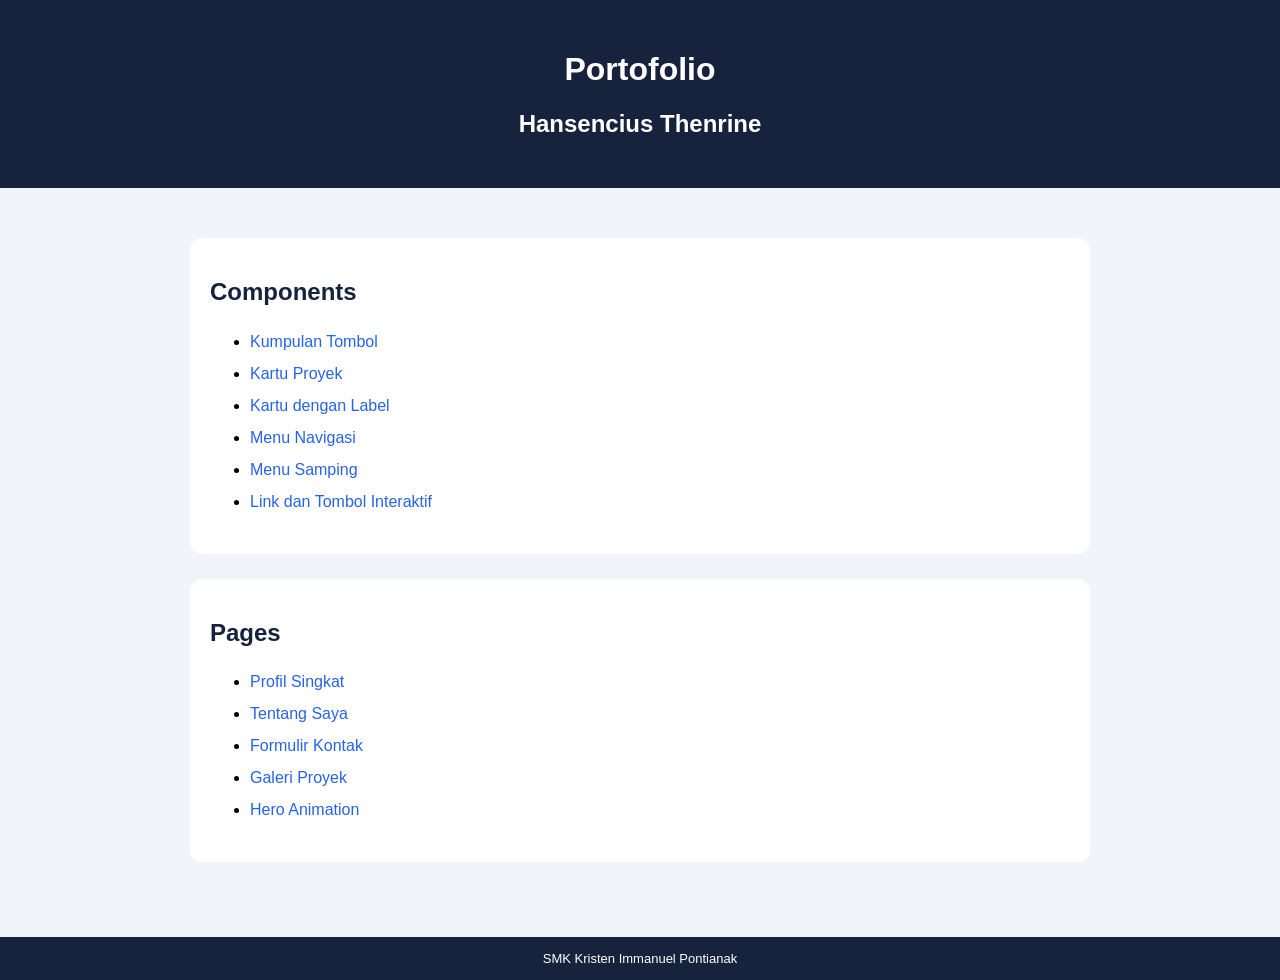
<file: index.html>
<!DOCTYPE html>
<html lang="id">
<head>
    <meta charset="UTF-8">
    <meta name="viewport" content="width=device-width, initial-scale=1.0">

    <title>Portofolio Hansencius</title>

    <link rel="stylesheet" href="styles/index.css">
</head>

<body>

    <!-- Header -->
    <header>
        <h1>Portofolio</h1>
        <h2>Hansencius Thenrine</h2>
    </header>

    <main>

     
        <section id="components">

            <h2>Components</h2>

            <ul>
                <li>
                    <a href="components/button-set.html">
                        Kumpulan Tombol
                    </a>
                </li>

                <li>
                    <a href="components/card.html">
                        Kartu Proyek
                    </a>
                </li>

                <li>
                    <a href="components/card-badge.html">
                        Kartu dengan Label
                    </a>
                </li>

                <li>
                    <a href="components/navbar.html">
                        Menu Navigasi
                    </a>
                </li>

                <li>
                    <a href="components/sidebar.html">
                        Menu Samping
                    </a>
                </li>

                <li>
                    <a href="components/interactive.html">
                        Link dan Tombol Interaktif
                    </a>
                </li>
            </ul>

        </section>

        
        <section id="pages">

            <h2>Pages</h2>

            <ul>
                <li>
                    <a href="pages/profile.html">
                        Profil Singkat
                    </a>
                </li>

                <li>
                    <a href="pages/about.html">
                        Tentang Saya
                    </a>
                </li>

                <li>
                    <a href="pages/contact.html">
                        Formulir Kontak
                    </a>
                </li>

                <li>
                    <a href="pages/gallery.html">
                        Galeri Proyek
                    </a>
                </li>

                <li>
                    <a href="pages/hero.html">
                        Hero Animation
                    </a>
                </li>
            </ul>

        </section>

    </main>

    
    <footer>
        <p>SMK Kristen Immanuel Pontianak</p>
    </footer>

</body>
</html>
</file>
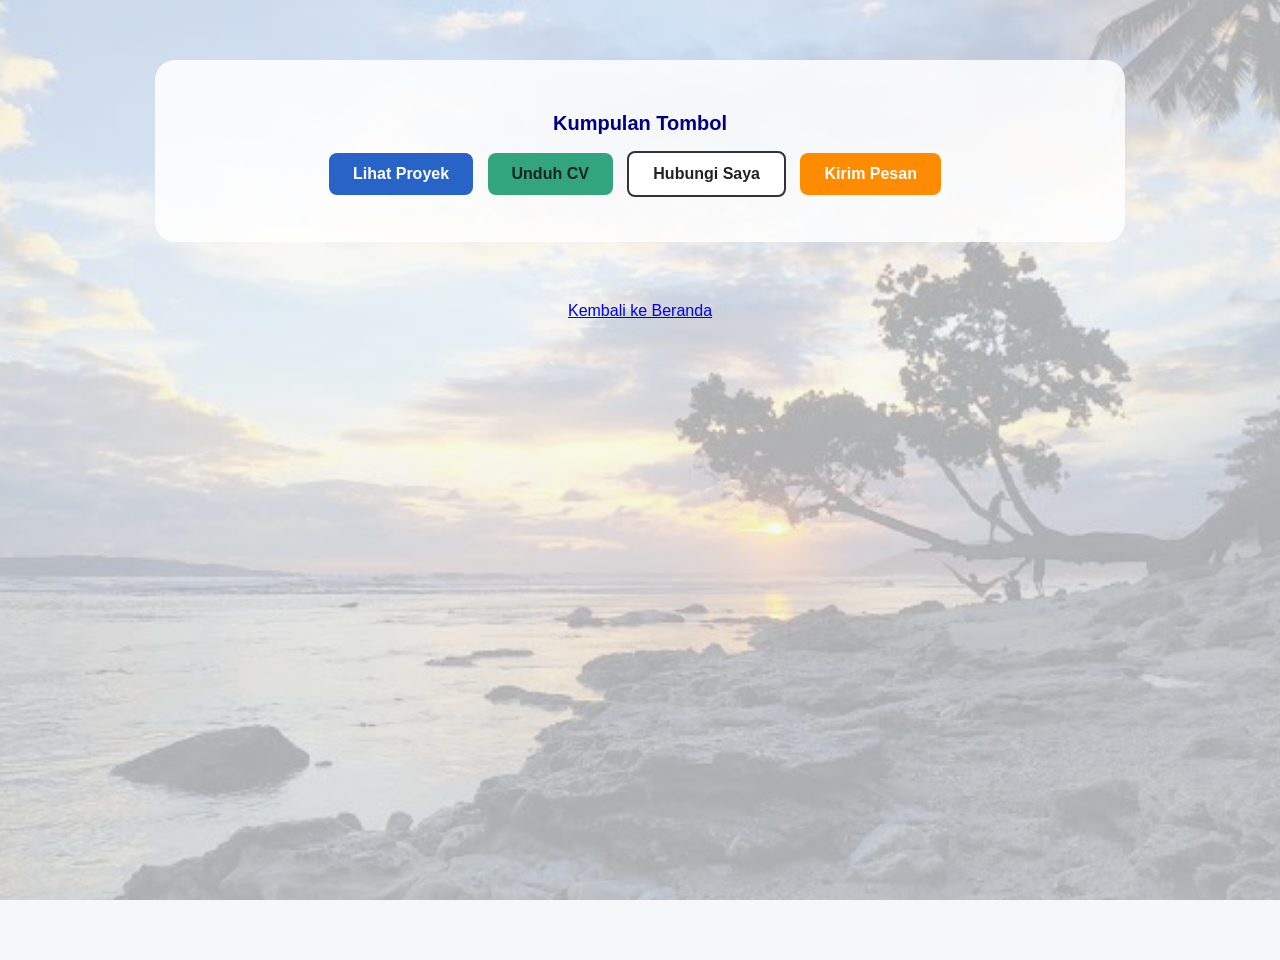
<file: components/button-set.html>
<!DOCTYPE html>
<html lang="id">
<head>
    <meta charset="UTF-8">
    <meta name="viewport" content="width=device-width, initial-scale=1.0">

    <title>Kumpulan Tombol</title>

    <style>
        /* 1. Pengaturan seluruh halaman */
body {
    background-color: #f5f7fb;
    font-family: Arial, sans-serif;
}

/* 2. Judul */
h2 {
    color: navy;
    font-size: 20px;
}

/* 3. Pengaturan semua tombol */
.btn {
    display: inline-block;
    padding: 12px 24px;
    border-radius: 8px;
    font-weight: bold;
    text-decoration: none;
}

/* 4. Jarak antar tombol */
.button-group .btn {
    margin-right: 10px;
    margin-bottom: 10px;
}

/* 5. Tombol pertama */
.btn-primary {
    background-color: rgb(40, 100, 200);
    color: white;
}

/* 6. Tombol kedua */
.btn-secondary {
    background-color: rgba(40, 160, 120, 0.95);
}

/* 7. Tombol ketiga */
.btn-outline {
    background-color: white;
    border: 2px solid #333333;
}

/* 8. Warna tulisan tombol kedua dan ketiga */
.btn-secondary,
.btn-outline {
    color: #222222;
}

/* 9. Tombol keempat */
.btn-send {
    background-color: darkorange;
    color: white;
}

/* 10. Efek ketika tombol pertama disentuh */
.btn-primary:hover {
    background-color: navy;
}

/* 11. Efek tombol kedua */
.btn-secondary:hover {
    background-color: #16845d;
}

/* 12. Efek tombol ketiga */
.btn-outline:hover {
    background-color: rgb(220, 230, 245);
}

/* 13. Efek tombol keempat */
.btn-send:hover {
    background-color: rgba(180, 75, 20, 1);
}
    
body {
    background-color: #f5f7fb;
    font-family: Arial, sans-serif;
}    
    
body {
    margin: 0;
    background-color: #f5f7fb;

    background-image:
        linear-gradient(
            rgba(245, 247, 251, 0.70),
            rgba(245, 247, 251, 0.70)
        ),
        url("../assets/images/Backgrod.jpg");

    background-size: cover;
    background-position: center;
    background-attachment: fixed;

    font-family: Arial, sans-serif;
    min-height: 100vh;
}

main {
    max-width: 900px;
    margin: 60px auto;
    padding: 35px;
    text-align: center;

    background-color: rgba(255, 255, 255, 0.85);
    border-radius: 20px;
}

h2 {
    color: navy;
    font-size: 20px;
    text-align: center;
}

footer {
    text-align: center;
    margin-top: 20px;
}
    </style>
</head>

<body>

    <main>
        <h2>Kumpulan Tombol</h2>

        <div class="button-group">


            <a href="../pages/gallery.html"
               class="btn btn-primary">
                Lihat Proyek
            </a>

            <a href="#"
               class="btn btn-secondary">
                Unduh CV
            </a>

            <a href="../pages/contact.html"
               class="btn btn-outline">
                Hubungi Saya
            </a>

            <a href="../pages/contact.html"
               class="btn btn-send">
                Kirim Pesan
            </a>

        </div>
    </main>

    <footer>
        <a href="../index.html">Kembali ke Beranda</a>
    </footer>

</body>
</html>
</file>
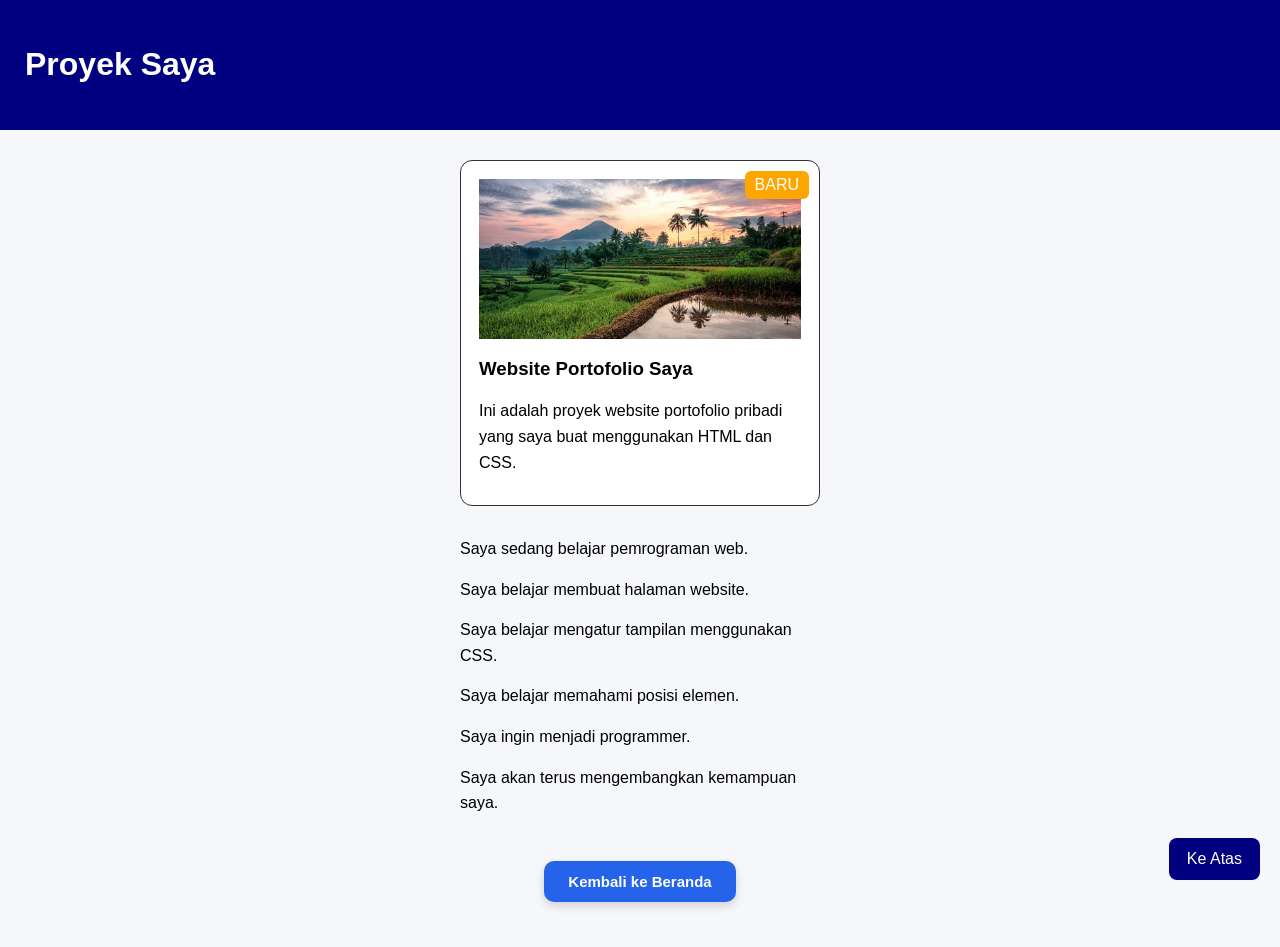
<file: components/card-badge.html>
<!DOCTYPE html>
<html lang="id">
<head>
    <meta charset="UTF-8">
    <meta name="viewport" content="width=device-width, initial-scale=1.0">

    <title>Kartu dengan Label</title>

    <style>
    
body {
    margin: 0;
    font-family: Arial, sans-serif;
    background-color: #f5f7fb;
}


#top {
    padding: 25px;
    background-color: navy;
    color: white;
}


.card {
    position: relative;
    width: 360px;
    margin: 30px auto;
    padding: 18px;
    border: 1px solid #333333;
    box-sizing: border-box;
    background-color: white;
    border-radius: 12px;
}


.card img {
    width: 100%;
    height: 160px;
    display: block;
    object-fit: cover;
}


.card .badge {
    position: absolute;
    top: 10px;
    right: 10px;
    background-color: orange;
    color: white;
    padding: 5px 10px;
    border-radius: 6px;
}


main p {
    width: 360px;
    margin: 15px auto;
    line-height: 1.6;
}


.card p {
    width: auto;
    margin: 12px 0;
}


.back-to-top {
    position: fixed;
    right: 20px;
    bottom: 20px;
    z-index: 1000;

    padding: 12px 18px;
    background-color: navy;
    color: white;

    text-decoration: none;
    border-radius: 8px;
}


.back-to-top:hover {
    background-color: orange;
}


footer {
    text-align: center;
    margin: 30px auto;
    padding: 15px;
}

footer a {
    display: inline-block;
    padding: 12px 24px;

    background-color: #2563eb;
    color: white;

    text-decoration: none;
    font-weight: bold;
    font-size: 15px;

    border-radius: 10px;
    box-shadow: 0 4px 10px rgba(0, 0, 0, 0.15);

    transition: background-color 0.3s ease;
}

footer a:hover {
    background-color: navy;
}

    </style>
</head>

<body>

    <header id="top">
        <h1>Proyek Saya</h1>
    </header>

    <main>

        <div class="card">

            <img src="../assets/images/Background.jpg"
                 alt="Foto proyek Hansen">

            <span class="badge">BARU</span>

            <h3>Website Portofolio Saya</h3>

            <p>
                Ini adalah proyek website portofolio pribadi
                yang saya buat menggunakan HTML dan CSS.
            </p>

        </div>

        <!-- Enam paragraf agar halaman bisa digulir -->

        <p>Saya sedang belajar pemrograman web.</p>

        <p>Saya belajar membuat halaman website.</p>

        <p>Saya belajar mengatur tampilan menggunakan CSS.</p>

        <p>Saya belajar memahami posisi elemen.</p>

        <p>Saya ingin menjadi programmer.</p>

        <p>Saya akan terus mengembangkan kemampuan saya.</p>

    </main>

    <footer>
        <a href="../index.html">Kembali ke Beranda</a>
    </footer>

    <!-- Tombol Ke Atas -->
    <a href="#top" class="back-to-top">Ke Atas</a>

</body>
</html>
</file>
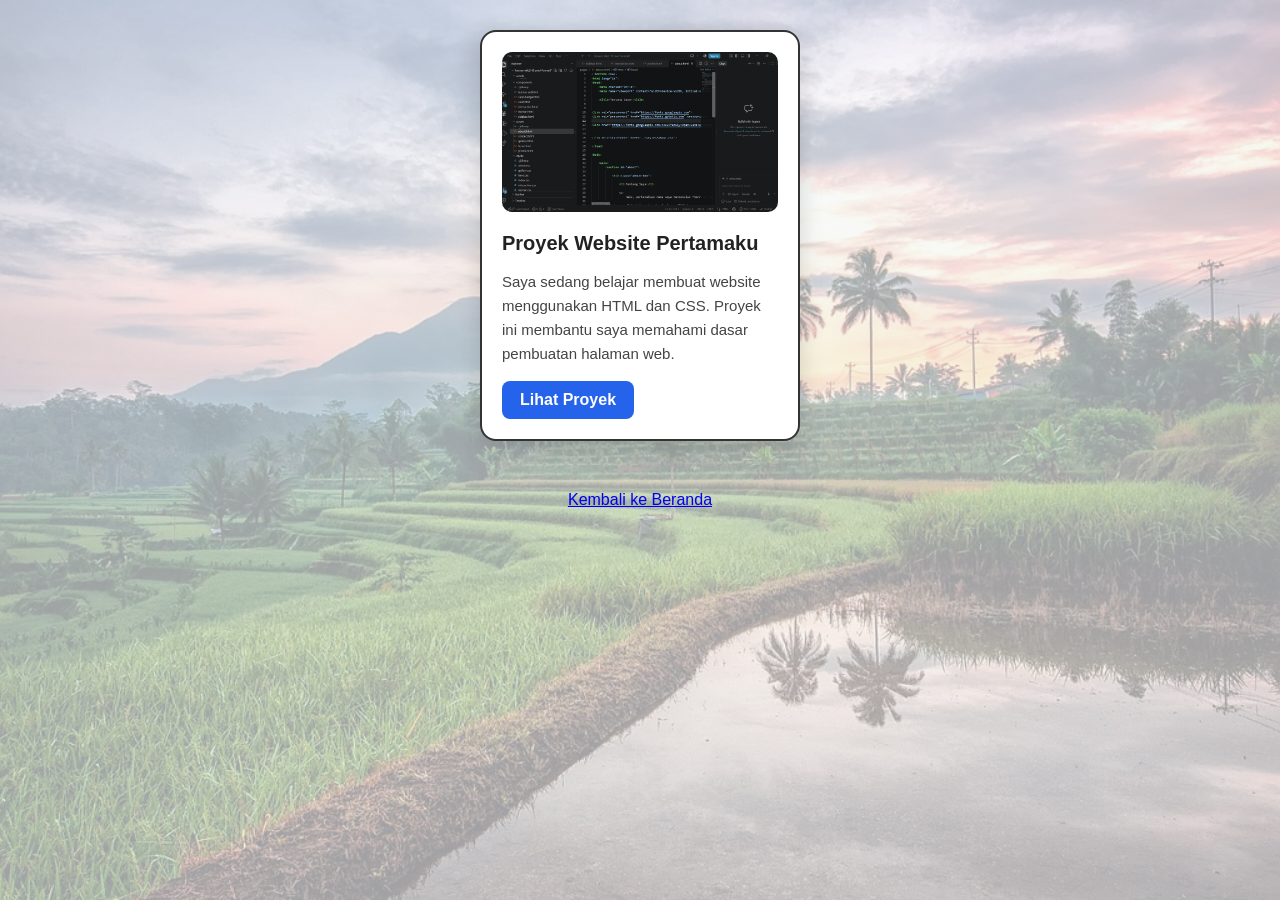
<file: components/card.html>
<!DOCTYPE html>
<html lang="id">
<head>
    <meta charset="UTF-8">
    <meta name="viewport" content="width=device-width, initial-scale=1.0">

    <title>Kartu Proyek</title>

    <style>
/* Hitungan lebar tanpa box-sizing:
   320 + 40 + 4 = 364px */

/* 1. Universal Selector */
* {
    box-sizing: border-box;
}


body {
    margin: 0;
    background-color: #f5f7fb;

    background-image:
        linear-gradient(
            rgba(245, 247, 251, 0.65),
            rgba(245, 247, 251, 0.65)
        ),
        url("../assets/images/Background.jpg");

    background-size: cover;
    background-position: center;
    background-attachment: fixed;

    font-family: Arial, sans-serif;
}


.card {
    width: 320px;
    padding: 20px;
    border: 2px solid #333333;
    margin: 30px auto;

    background-color: white;
    border-radius: 16px;

    box-shadow: 0 8px 25px rgba(0, 0, 0, 0.15);
}


.card img {
    width: 100%;
    height: 160px;
    display: block;
    object-fit: cover;

    border-radius: 10px;
}


.card h3 {
    color: #222222;
    margin-bottom: 8px;
    font-size: 20px;
}


.card p {
    font-size: 15px;
    line-height: 1.6;
    color: #444444;
}


.card a {
    display: inline-block;
    padding: 10px 18px;

    color: white;
    background-color: #2563eb;

    text-decoration: none;
    border-radius: 8px;
    font-weight: bold;
}


.card a:hover {
    background-color: navy;
}

/* Footer */
footer {
    text-align: center;
    padding: 20px;
}
    </style>
</head>

<body>

    <main>

        <div class="card">

            <img src="../assets/images/Proyek 1.png"
                 alt="Gambar proyek Hansen">

            <h3>Proyek Website Pertamaku</h3>

            <p>
                Saya sedang belajar membuat website menggunakan HTML
                dan CSS. Proyek ini membantu saya memahami dasar
                pembuatan halaman web.
            </p>

            <a href="#">Lihat Proyek</a>

        </div>

    </main>

    <footer>
        <a href="../index.html">Kembali ke Beranda</a>
    </footer>

</body>
</html>
</file>
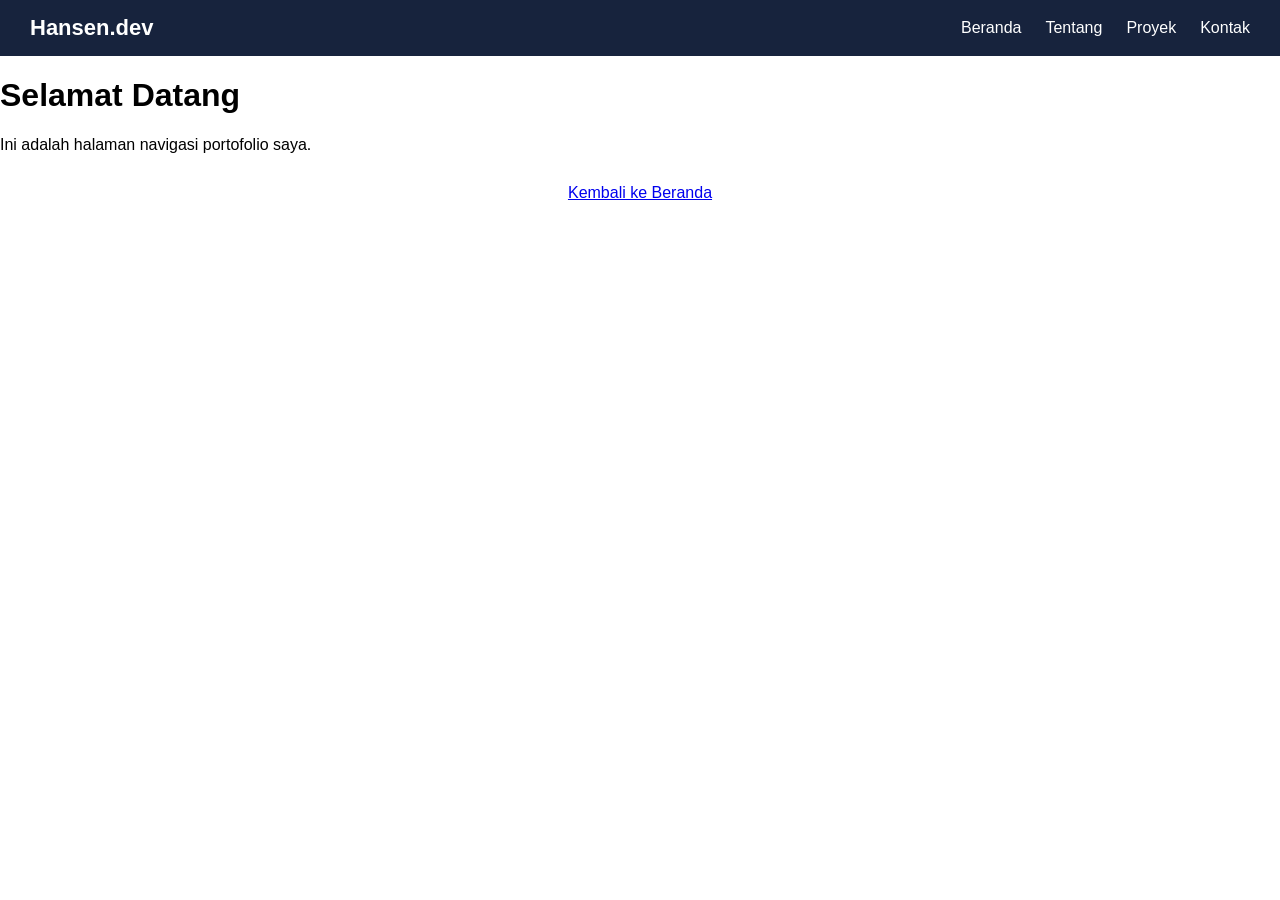
<file: components/navbar.html>
<!DOCTYPE html>
<html lang="id">
<head>
    <meta charset="UTF-8">
    <meta name="viewport" content="width=device-width, initial-scale=1.0">
    <title>Navbar Hansen</title>

    <link rel="stylesheet" href="../styles/navbar.css">
</head>

<body>

    <header id="main-header">

        <nav class="navbar">

            <div class="logo">Hansen.dev</div>

            <ul class="nav-menu">

                <li>
                    <a href="../index.html">Beranda</a>
                </li>

                <li>
                    <a href="../pages/about.html">Tentang</a>
                </li>

                <li>
                    <a href="../pages/gallery.html">Proyek</a>
                </li>

                <li>
                    <a href="../pages/contact.html">Kontak</a>
                </li>

            </ul>

        </nav>

    </header>

    <main>
        <h1>Selamat Datang</h1>
        <p>Ini adalah halaman navigasi portofolio saya.</p>
    </main>

    <footer>
        <a href="../index.html">Kembali ke Beranda</a>
    </footer>

</body>
</html>
</file>
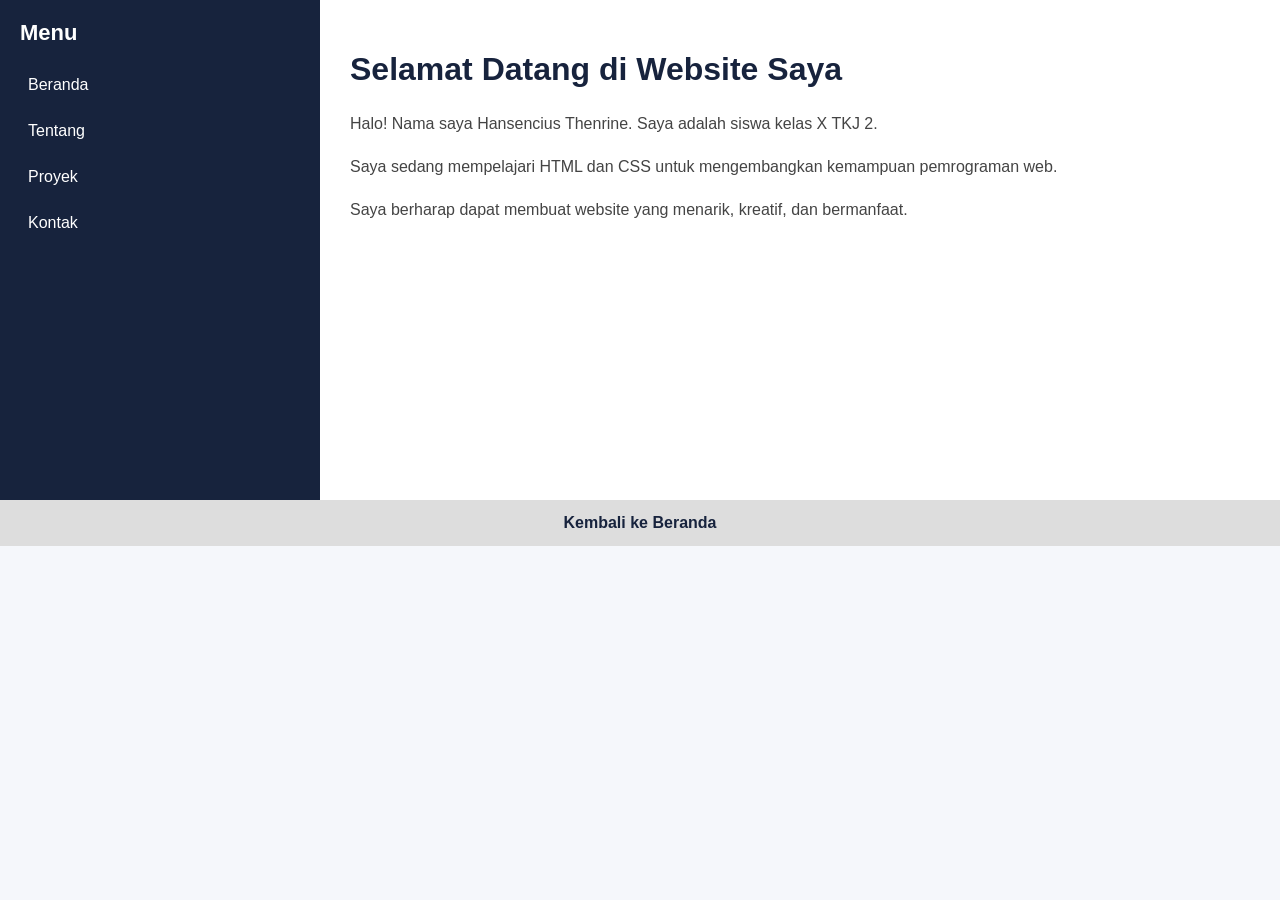
<file: components/sidebar.html>
<!DOCTYPE html>
<html lang="id">
<head>
    <meta charset="UTF-8">
    <meta name="viewport" content="width=device-width, initial-scale=1.0">

    <title>Sidebar Hansen</title>

    <style>
        
        * {
            box-sizing: border-box;
        }

        
        body {
            margin: 0;
            font-family: Arial, sans-serif;
            background-color: #f5f7fb;
        }

        
        .layout {
            display: flex;
            min-height: 500px;
        }

        
        #sidebar {
            width: 25%;
            background-color: #17233d;
            color: white;
            padding: 20px;
        }

        #sidebar h3 {
            font-size: 22px;
            margin-top: 0;
        }

        
        #sidebar nav {
            display: flex;
            flex-direction: column;
            gap: 12px;
        }

        
        #sidebar a {
            color: white;
            text-decoration: none;
            padding: 8px;
            border-radius: 6px;
            transition: background-color 0.3s ease;
        }

        
        #sidebar a:hover {
            background-color: #2563eb;
        }

       
        .main-content {
            width: 75%;
            padding: 30px;
            background-color: white;
        }

        
        .main-content h1 {
            color: #17233d;
        }

        .main-content p {
            color: #444444;
            line-height: 1.7;
        }

        
        footer {
            text-align: center;
            padding: 14px;
            background-color: #dddddd;
        }

        footer a {
            color: #17233d;
            text-decoration: none;
            font-weight: bold;
        }
    </style>
</head>

<body>

    <div class="layout">

       
        <aside id="sidebar">

            <h3>Menu</h3>

            <nav>
                <a href="../index.html">Beranda</a>
                <a href="../pages/about.html">Tentang</a>
                <a href="../pages/gallery.html">Proyek</a>
                <a href="../pages/contact.html">Kontak</a>
            </nav>

        </aside>

        
        <main class="main-content">

            <h1>Selamat Datang di Website Saya</h1>

            <p>
                Halo! Nama saya Hansencius Thenrine.
                Saya adalah siswa kelas X TKJ 2.
            </p>

            <p>
                Saya sedang mempelajari HTML dan CSS
                untuk mengembangkan kemampuan pemrograman web.
            </p>

            <p>
                Saya berharap dapat membuat website
                yang menarik, kreatif, dan bermanfaat.
            </p>

        </main>

    </div>

    
    <footer>
        <a href="../index.html">Kembali ke Beranda</a>
    </footer>

</body>
</html>
</file>
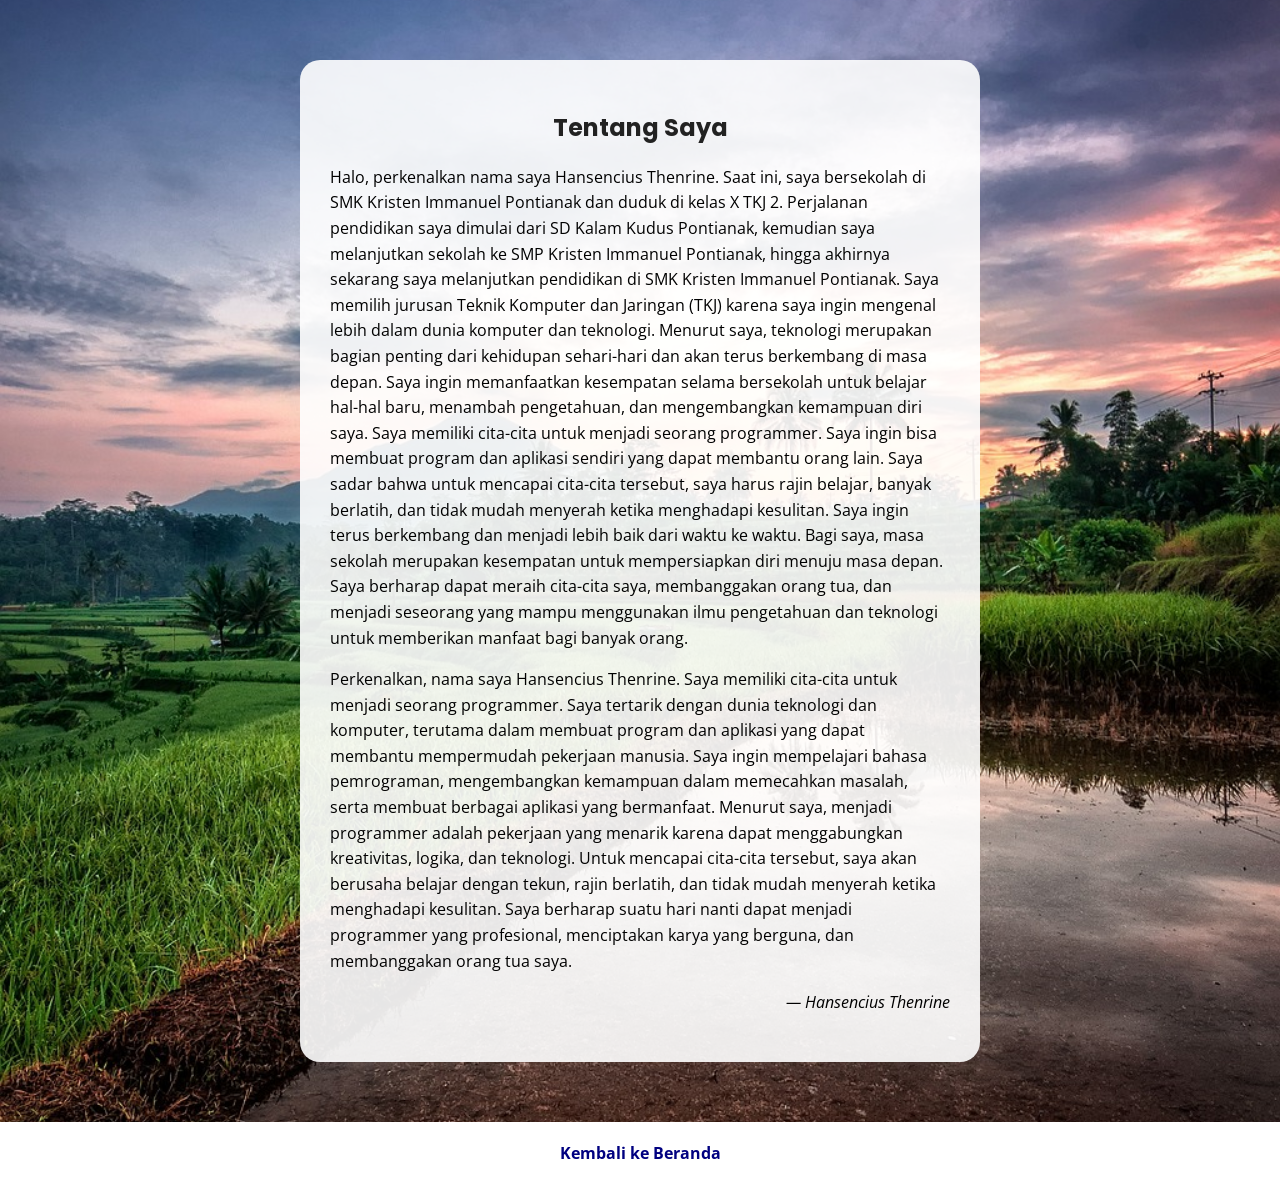
<file: pages/about.html>
<!DOCTYPE html>
<html lang="id">
<head>
    <meta charset="UTF-8">
    <meta name="viewport" content="width=device-width, initial-scale=1.0">

    <title>Tentang Saya</title>

    
<link rel="preconnect" href="https://fonts.googleapis.com">
<link rel="preconnect" href="https://fonts.gstatic.com" crossorigin>

<link href="https://fonts.googleapis.com/css2?family=Open+Sans:wght@400;600;700&family=Poppins:wght@600;700&display=swap" rel="stylesheet">


<link rel="stylesheet" href="../styles/about.css">

</head>

<body>

    <main>
        <section id="about">

            <div class="about-box">

                <h2>Tentang Saya</h2>

                <p>
                    Halo, perkenalkan nama saya Hansencius Thenrine. Saat ini, saya bersekolah di SMK Kristen Immanuel Pontianak dan duduk di kelas X TKJ 2. Perjalanan pendidikan saya dimulai dari SD Kalam Kudus Pontianak, kemudian saya melanjutkan sekolah ke SMP Kristen Immanuel Pontianak, hingga akhirnya sekarang saya melanjutkan pendidikan di SMK Kristen Immanuel Pontianak.

Saya memilih jurusan Teknik Komputer dan Jaringan (TKJ) karena saya ingin mengenal lebih dalam dunia komputer dan teknologi. Menurut saya, teknologi merupakan bagian penting dari kehidupan sehari-hari dan akan terus berkembang di masa depan. Saya ingin memanfaatkan kesempatan selama bersekolah untuk belajar hal-hal baru, menambah pengetahuan, dan mengembangkan kemampuan diri saya.

Saya memiliki cita-cita untuk menjadi seorang programmer. Saya ingin bisa membuat program dan aplikasi sendiri yang dapat membantu orang lain. Saya sadar bahwa untuk mencapai cita-cita tersebut, saya harus rajin belajar, banyak berlatih, dan tidak mudah menyerah ketika menghadapi kesulitan. Saya ingin terus berkembang dan menjadi lebih baik dari waktu ke waktu.

Bagi saya, masa sekolah merupakan kesempatan untuk mempersiapkan diri menuju masa depan. Saya berharap dapat meraih cita-cita saya, membanggakan orang tua, dan menjadi seseorang yang mampu menggunakan ilmu pengetahuan dan teknologi untuk memberikan manfaat bagi banyak orang.
                </p>

                <p>
                    Perkenalkan, nama saya Hansencius Thenrine. Saya memiliki cita-cita untuk menjadi seorang programmer. Saya tertarik dengan dunia teknologi dan komputer, terutama dalam membuat program dan aplikasi yang dapat membantu mempermudah pekerjaan manusia.

Saya ingin mempelajari bahasa pemrograman, mengembangkan kemampuan dalam memecahkan masalah, serta membuat berbagai aplikasi yang bermanfaat. Menurut saya, menjadi programmer adalah pekerjaan yang menarik karena dapat menggabungkan kreativitas, logika, dan teknologi.

Untuk mencapai cita-cita tersebut, saya akan berusaha belajar dengan tekun, rajin berlatih, dan tidak mudah menyerah ketika menghadapi kesulitan. Saya berharap suatu hari nanti dapat menjadi programmer yang profesional, menciptakan karya yang berguna, dan membanggakan orang tua saya.
                </p>

                <p class="closing">
                    — Hansencius Thenrine
                </p>

            </div>

        </section>
    </main>

    <footer>
        <a href="../index.html">Kembali ke Beranda</a>
    </footer>

</body>
</html>
</file>
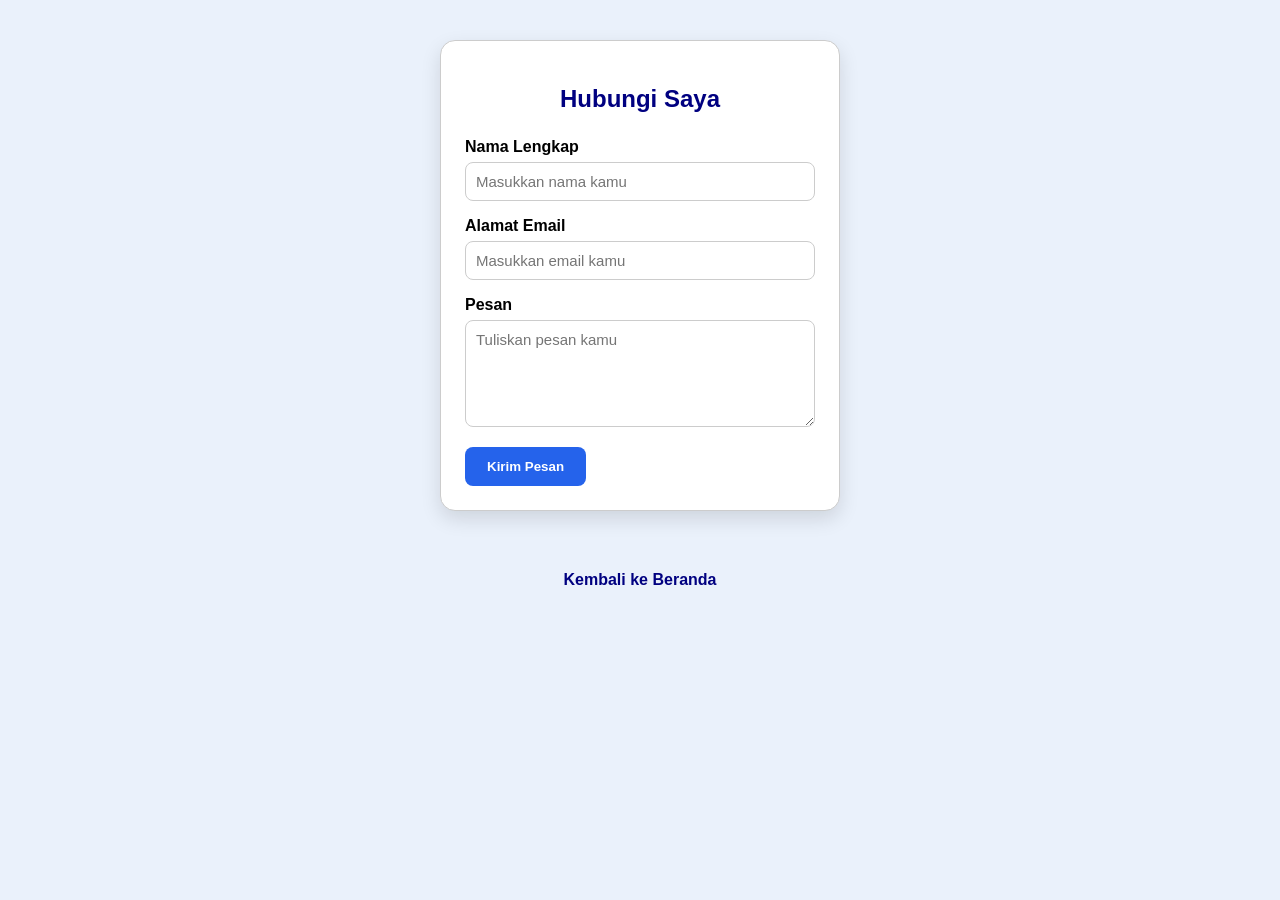
<file: pages/contact.html>
<!DOCTYPE html>
<html lang="id">
<head>
    <meta charset="UTF-8">
    <meta name="viewport" content="width=device-width, initial-scale=1.0">

    <title>Formulir Kontak</title>

    <style>
      
body {
    margin: 0;
    background-color: #eaf1fb;
    font-family: Arial, sans-serif;
}


#contact {
    padding: 40px 20px;
}


.contact-form {
    width: 400px;
    max-width: 100%;
    margin: 0 auto;
    padding: 24px;
    border: 1px solid #cccccc;
    box-sizing: border-box;

    background-color: white;
    border-radius: 15px;

    box-shadow: 0 8px 20px rgba(0, 0, 0, 0.12);
}


.contact-form h2 {
    text-align: center;
    color: navy;
    margin-bottom: 25px;
}


.form-group {
    margin-bottom: 16px;
}


.form-group label {
    display: block;
    font-weight: bold;
    margin-bottom: 6px;
}


.form-group input,
.form-group textarea {
    width: 100%;
    box-sizing: border-box;
    padding: 10px;
    border: 1px solid #cccccc;
    border-radius: 8px;

    font-family: Arial, sans-serif;
    font-size: 15px;
}


.form-group input:focus,
.form-group textarea:focus {
    outline: none;
    border-color: #2563eb;
    background-color: #eef5ff;
}


.btn-submit {
    background-color: #2563eb;
    color: white;
    padding: 12px 22px;

    border: none;
    border-radius: 8px;
    font-weight: bold;
    cursor: pointer;
}


.btn-submit:hover {
    background-color: navy;
}


footer {
    text-align: center;
    padding: 20px;
}

footer a {
    color: navy;
    text-decoration: none;
    font-weight: bold;
}
    </style>
</head>

<body>

    <section id="contact">

        <form class="contact-form">

            <h2>Hubungi Saya</h2>

            <!-- Form Nama -->
            <div class="form-group">
                <label for="nama">Nama Lengkap</label>
                <input
                    type="text"
                    id="nama"
                    name="nama"
                    placeholder="Masukkan nama kamu"
                >
            </div>

            <!-- Form Email -->
            <div class="form-group">
                <label for="email">Alamat Email</label>
                <input
                    type="email"
                    id="email"
                    name="email"
                    placeholder="Masukkan email kamu"
                >
            </div>

            <!-- Form Pesan -->
            <div class="form-group">
                <label for="pesan">Pesan</label>
                <textarea
                    id="pesan"
                    name="pesan"
                    rows="5"
                    placeholder="Tuliskan pesan kamu"
                ></textarea>
            </div>

            <button type="submit" class="btn-submit">
                Kirim Pesan
            </button>

        </form>

    </section>

    <footer>
        <a href="../index.html">Kembali ke Beranda</a>
    </footer>

</body>
</html>
</file>
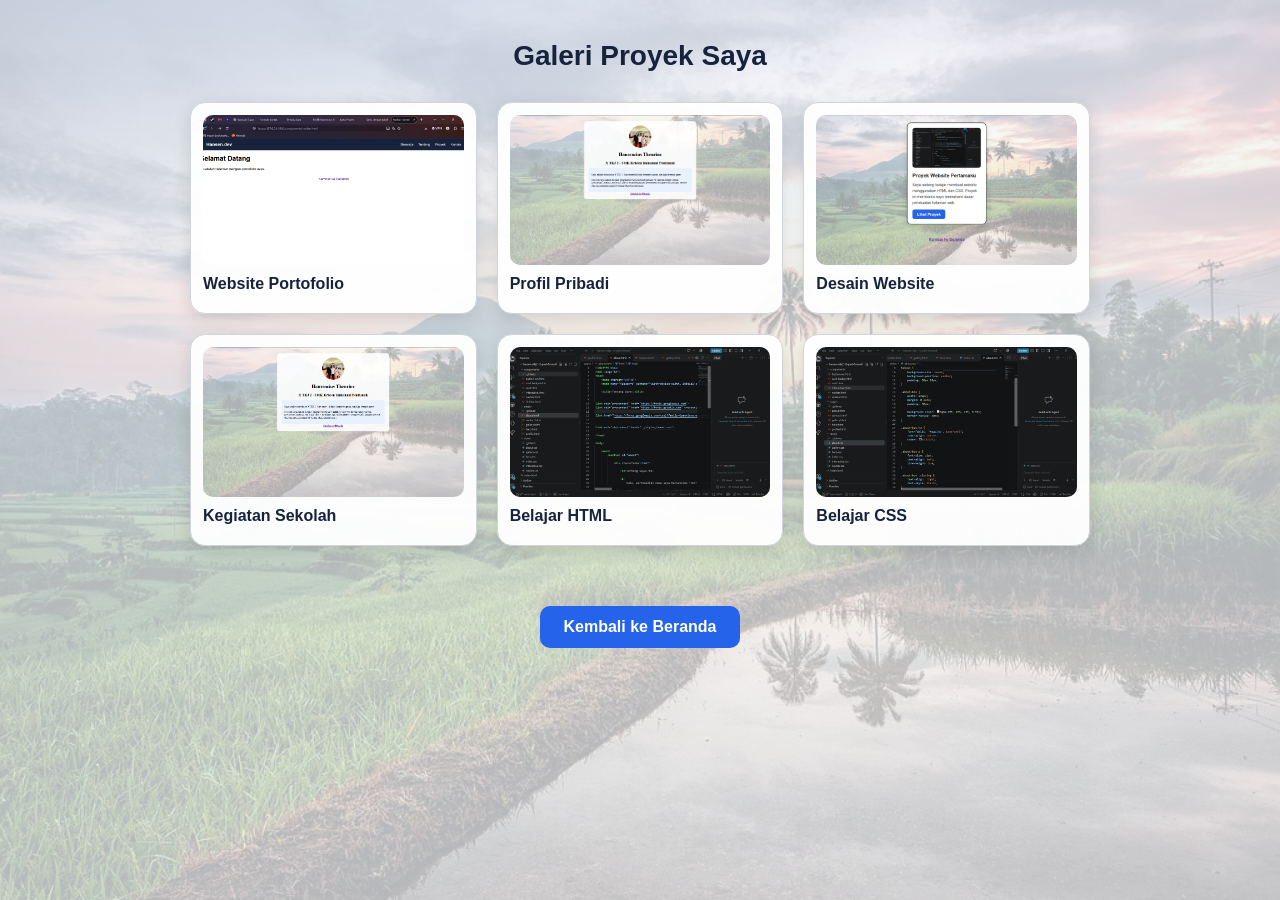
<file: pages/gallery.html>
<!DOCTYPE html>
<html lang="id">
<head>
    <meta charset="UTF-8">
    <meta name="viewport" content="width=device-width, initial-scale=1.0">

    <title>Galeri Proyek Hansen</title>

    <link rel="stylesheet" href="../styles/gallery.css">
</head>

<body>

    <main>

        <section id="gallery">

            <h2>Galeri Proyek Saya</h2>

            <div class="gallery">

                <article class="gallery-item">
                    <img src="../assets/images/Website Portofolio.png"
                         alt="Proyek pertama">
                    <h3>Website Portofolio</h3>
                </article>

                <article class="gallery-item">
                    <img src="../assets/images/Profil Pribadi.png"
                         alt="Proyek kedua">
                    <h3>Profil Pribadi</h3>
                </article>

                <article class="gallery-item">
                    <img src="../assets/images/Desain Website.png"
                         alt="Proyek ketiga">
                    <h3>Desain Website</h3>
                </article>

                <article class="gallery-item">
                    <img src="../assets/images/Profil Pribadi.png"
                         alt="Proyek keempat">
                    <h3>Kegiatan Sekolah</h3>
                </article>

                <article class="gallery-item">
                    <img src="../assets/images/HTML.png"
                         alt="Proyek kelima">
                    <h3>Belajar HTML</h3>
                </article>

                <article class="gallery-item">
                    <img src="../assets/images/CSS.png"
                         alt="Proyek keenam">
                    <h3>Belajar CSS</h3>
                </article>

            </div>

        </section>

    </main>

    <footer>
        <a href="../index.html">Kembali ke Beranda</a>
    </footer>

</body>
</html>
</file>
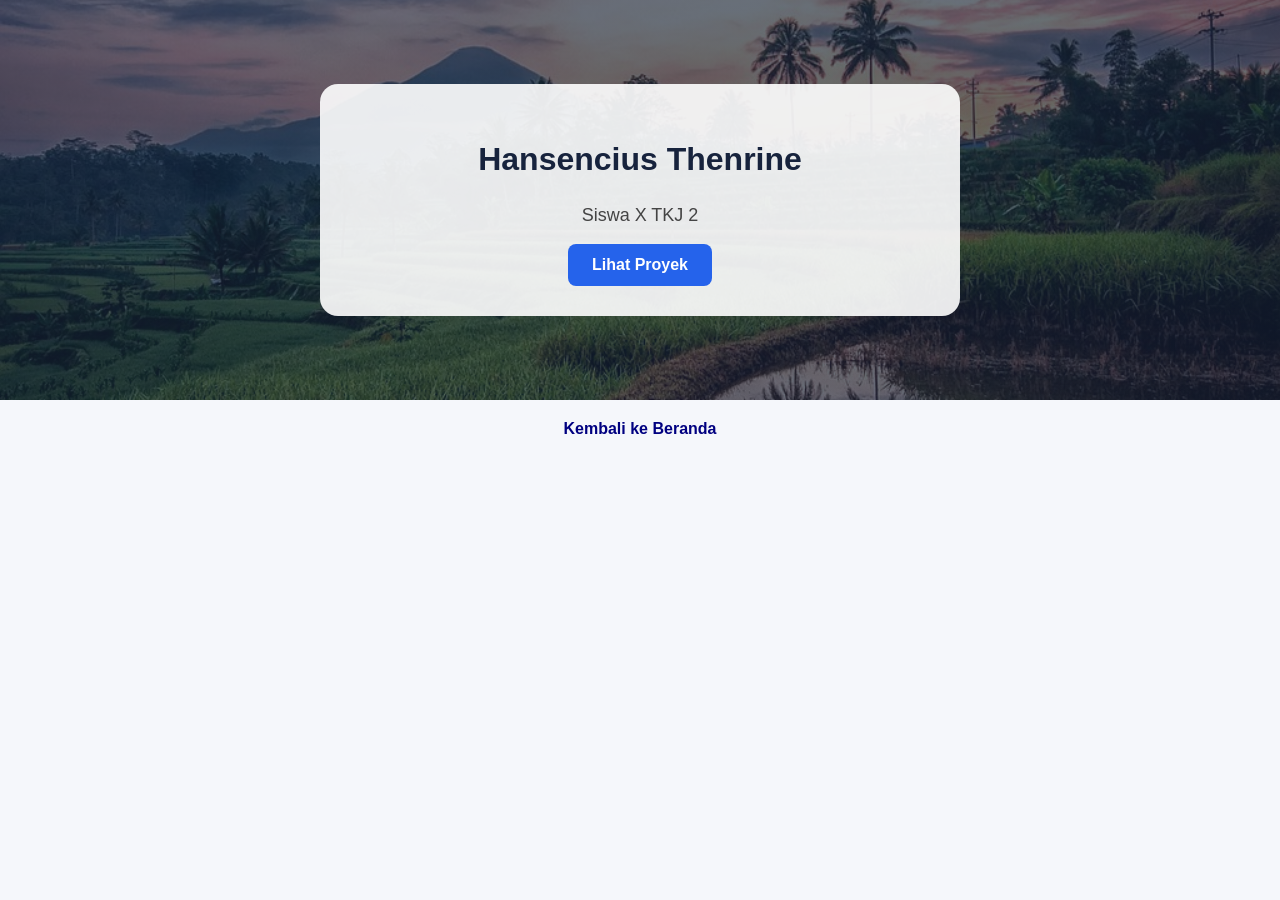
<file: pages/hero.html>
<!DOCTYPE html>
<html lang="id">
<head>
    <meta charset="UTF-8">
    <meta name="viewport" content="width=device-width, initial-scale=1.0">

    <title>Hero Hansen</title>

    <link rel="stylesheet" href="../styles/hero.css">
</head>

<body>

    <main>

        <section id="hero">

            <div class="hero-content">

                <h1>Hansencius Thenrine</h1>

                <p>Siswa X TKJ 2</p>

                <a href="../pages/gallery.html" class="btn">
                    Lihat Proyek
                </a>

            </div>

        </section>

    </main>

    <footer>
        <a href="../index.html">Kembali ke Beranda</a>
    </footer>

</body>
</html>
</file>
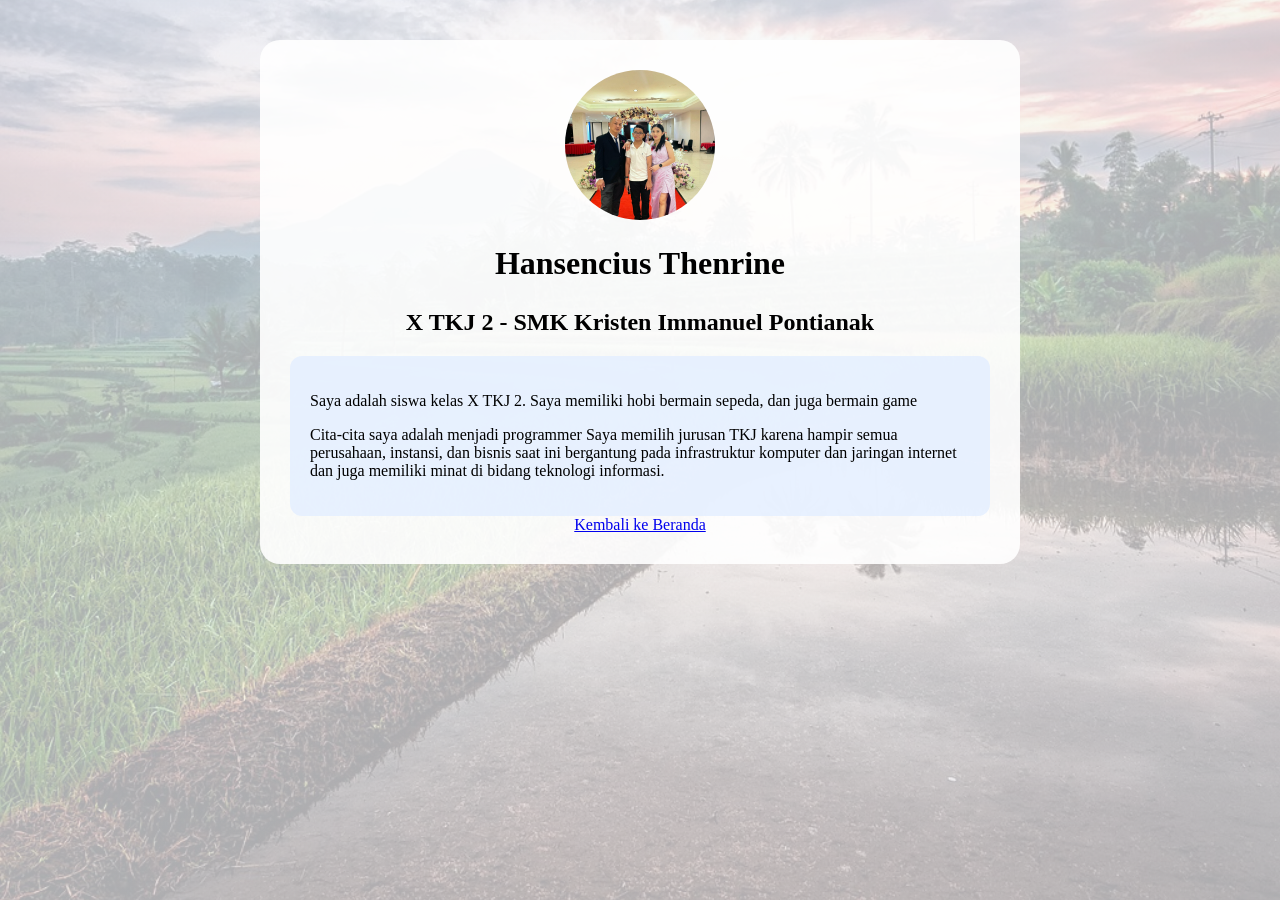
<file: pages/profile.html>
<!DOCTYPE html>
<html lang="id">
<head>
    <meta charset="UTF-8">
    <meta name="viewport" content="width=device-width, initial-scale=1.0">
    <title>Profil Hansencius Thenrine</title>
</head>

<body>

<body style="
    margin: 0;
    background-color: #f5f7fb;
    background-image:
        linear-gradient(
            rgba(245, 247, 251, 0.70),
            rgba(245, 247, 251, 0.70)
        ),
        url('../assets/images/Background.jpg');
    background-size: cover;
    background-position: center;">

    <main>

<main style="
    max-width: 700px;
    margin: 40px auto;
    padding: 30px;
    text-align: center;
    background-color: rgba(255, 255, 255, 0.90);
    border-radius: 20px;">

        <img src="../assets/images/Keluarga.jpeg"
            alt="Foto Hansen"
            style="width: 150px;
            height: 150px;
            border-radius: 50%;
            object-fit: cover;">
        
        <h1>Hansencius Thenrine</h1>

        <h1 style="
        color: navy;
        font-family: Georgia, serif;
        font-size: 40px;
        font-weight: bold;
        text-align: center;">
        </h1>

        <h2>X TKJ 2 - SMK Kristen Immanuel Pontianak</h2>

        <h2 style="
        color: rgb(40, 64, 95);
        font-family: Georgia, serif;
        font-size: 24px;
        text-align: center;">
        </h2>
        
        <div>

            <div style="
            background-color: rgba(230, 240, 255, 0.90);
            padding: 20px;
            border-radius: 12px;
            text-align: left;">
            <p>
                Saya adalah siswa kelas X TKJ 2.
                Saya memiliki hobi bermain sepeda, dan juga bermain game
            </p>

            <p>
                Cita-cita saya adalah menjadi programmer
                Saya memilih jurusan TKJ karena hampir semua perusahaan, instansi, dan bisnis saat ini bergantung pada infrastruktur komputer dan jaringan internet dan juga memiliki minat di bidang teknologi informasi.
            </p>
        </div>

        <footer>
            <a href="../index.html">Kembali ke Beranda</a>
        </footer>

    </main>
</body>
</html>
</file>
<file: styles/index.css>
body {
    margin: 0;
    font-family: Arial, sans-serif;
    background-color: #f1f5f9;
}

header {
    text-align: center;
    background-color: #17233d;
    color: white;
    padding: 30px;
}

#components h2,
#pages h2 {
    color: #17233d;
    font-size: 24px;
}

main {
    max-width: 900px;
    margin: 30px auto;
    padding: 20px;
}

section {
    background-color: white;
    padding: 20px;
    margin-bottom: 25px;
    border-radius: 12px;
}


main a {
    color: #2563eb;
    text-decoration: none;
    line-height: 2;
}


main a:hover {
    color: navy;
    text-decoration: underline;
}


footer {
    font-size: 13px;
    text-align: center;
    padding: 14px;
    background-color: #17233d;
    color: white;
}

footer p {
    margin: 0;
}
</file>
<file: styles/navbar.css>
/* Pengaturan halaman */
body {
    margin: 0;
    font-family: Arial, sans-serif;
}

/* Background navbar */
#main-header {
    background-color: #17233d;
}

/* Flexbox */
.navbar {
    display: flex;
    justify-content: space-between;
    align-items: center;
    padding: 15px 30px;
}

/* Logo */
.logo {
    color: white;
    font-size: 22px;
    font-weight: bold;
}

/* Menu */
.nav-menu {
    display: flex;
    gap: 24px;
    margin: 0;
    padding: 0;
}

/* Menghilangkan tanda titik */
.nav-menu > li {
    list-style: none;
}

/* Tautan */
.nav-menu a {
    color: white;
    text-decoration: none;
}

/* Hover */
.nav-menu a:hover {
    color: orange;
}

/* Footer */
footer {
    text-align: center;
    padding: 14px;
}
</file>
<file: styles/about.css>
body {
    font-family: 'Open Sans', sans-serif;
    margin: 0;
}

#about {
    background-image: url("../assets/images/Background.jpg");
    background-size: cover;
    background-position: center;
    padding: 60px 20px;
}

.about-box {
    width: 620px;
    margin: 0 auto;
    padding: 30px;

    background-color: rgba(255, 255, 255, 0.90);
    border-radius: 20px;
}

.about-box h2 {
    font-family: 'Poppins', sans-serif;
    text-align: center;
    color: #222222;
}

.about-box p {
    font-size: 16px;
    text-align: left;
    line-height: 1.6;
}

.about-box .closing {
    text-align: right;
    font-style: italic;
}

footer {
    text-align: center;
    padding: 20px;
}

footer a {
    color: navy;
    font-weight: bold;
    text-decoration: none;
}
</file>
<file: styles/gallery.css>
/* 1. Pengaturan halaman */
body {
    margin: 0;
    font-family: Arial, sans-serif;
    background-color: #f1f5f9;

    background-image:
        linear-gradient(
            rgba(241, 245, 249, 0.75),
            rgba(241, 245, 249, 0.75)
        ),
        url("../assets/images/Background.jpg");

    background-size: cover;
    background-position: center;
    background-attachment: fixed;
}

/* 2. Bagian galeri */
#gallery {
    width: 900px;
    max-width: calc(100% - 32px);
    margin: 40px auto;
}

/* 3. Judul galeri */
#gallery h2 {
    text-align: center;
    color: #17233d;
    font-size: 28px;
    margin-bottom: 30px;
}

/* 4. Susunan Grid */
.gallery {
    display: grid;
    grid-template-columns: repeat(3, 1fr);
    gap: 20px;
}

/* 5. Kartu galeri */
.gallery > .gallery-item {
    padding: 12px;
    border: 1px solid #d1d5db;
    border-radius: 15px;
    box-sizing: border-box;

    background-color: rgba(255, 255, 255, 0.95);

    box-shadow: 0 6px 18px rgba(0, 0, 0, 0.12);

    transition: transform 0.3s ease,
                box-shadow 0.3s ease;
}

/* 6. Efek kartu saat disentuh */
.gallery-item:hover {
    transform: translateY(-5px);
    box-shadow: 0 12px 25px rgba(0, 0, 0, 0.18);
}

/* 7. Gambar */
.gallery-item img {
    width: 100%;
    height: 150px;
    display: block;
    object-fit: cover;

    border-radius: 10px;
}

/* 8. Judul setiap proyek */
.gallery-item h3 {
    font-size: 16px;
    margin-top: 10px;
    margin-bottom: 8px;
    color: #17233d;
}

/* 9. Footer */
footer {
    text-align: center;
    padding: 20px;
}

footer a {
    display: inline-block;
    padding: 12px 24px;

    background-color: #2563eb;
    color: white;

    border-radius: 10px;
    text-decoration: none;
    font-weight: bold;
}

footer a:hover {
    background-color: navy;
}
</file>
<file: styles/hero.css>
body {
    margin: 0;
    font-family: Arial, sans-serif;
    background-color: #f5f7fb;
}


#hero {
    height: 400px;

    background-image:
        linear-gradient(
            rgba(23, 35, 61, 0.65),
            rgba(23, 35, 61, 0.65)
        ),
        url("../assets/images/Background.jpg");

    background-size: cover;
    background-position: center;

    display: flex;
    justify-content: center;
    align-items: center;

    text-align: center;
}


.hero-content {
    box-sizing: border-box;
    width: 640px;
    max-width: 100%;
    padding: 30px;

    background-color: rgba(255, 255, 255, 0.90);
    border-radius: 18px;
}


.hero-content h1,
.hero-content p {
    animation-name: slide-up;
    animation-duration: 1.2s;
    animation-timing-function: ease-out;
    animation-delay: 0.3s;
    animation-iteration-count: 1;
    animation-direction: normal;
    animation-fill-mode: backwards;
}


.hero-content h1 {
    color: #17233d;
    font-size: 32px;
}


.hero-content p {
    color: #444444;
    font-size: 18px;

    animation-delay: 0.6s;
}


.btn {
    display: inline-block;
    padding: 12px 24px;

    background-color: #2563eb;
    color: white;

    text-decoration: none;
    border-radius: 8px;
    font-weight: bold;
}

.btn:hover {
    background-color: navy;
}


@keyframes slide-up {

    0% {
        transform: translateY(60px);
        opacity: 0;
    }

    25% {
        transform: translateY(40px);
        opacity: 0.25;
    }

    50% {
        transform: translateY(20px);
        opacity: 0.5;
    }

    75% {
        transform: translateY(8px);
        opacity: 0.8;
    }

    100% {
        transform: translateY(0);
        opacity: 1;
    }

}


footer {
    text-align: center;
    padding: 20px;
}

footer a {
    color: navy;
    text-decoration: none;
    font-weight: bold;
}
</file>
